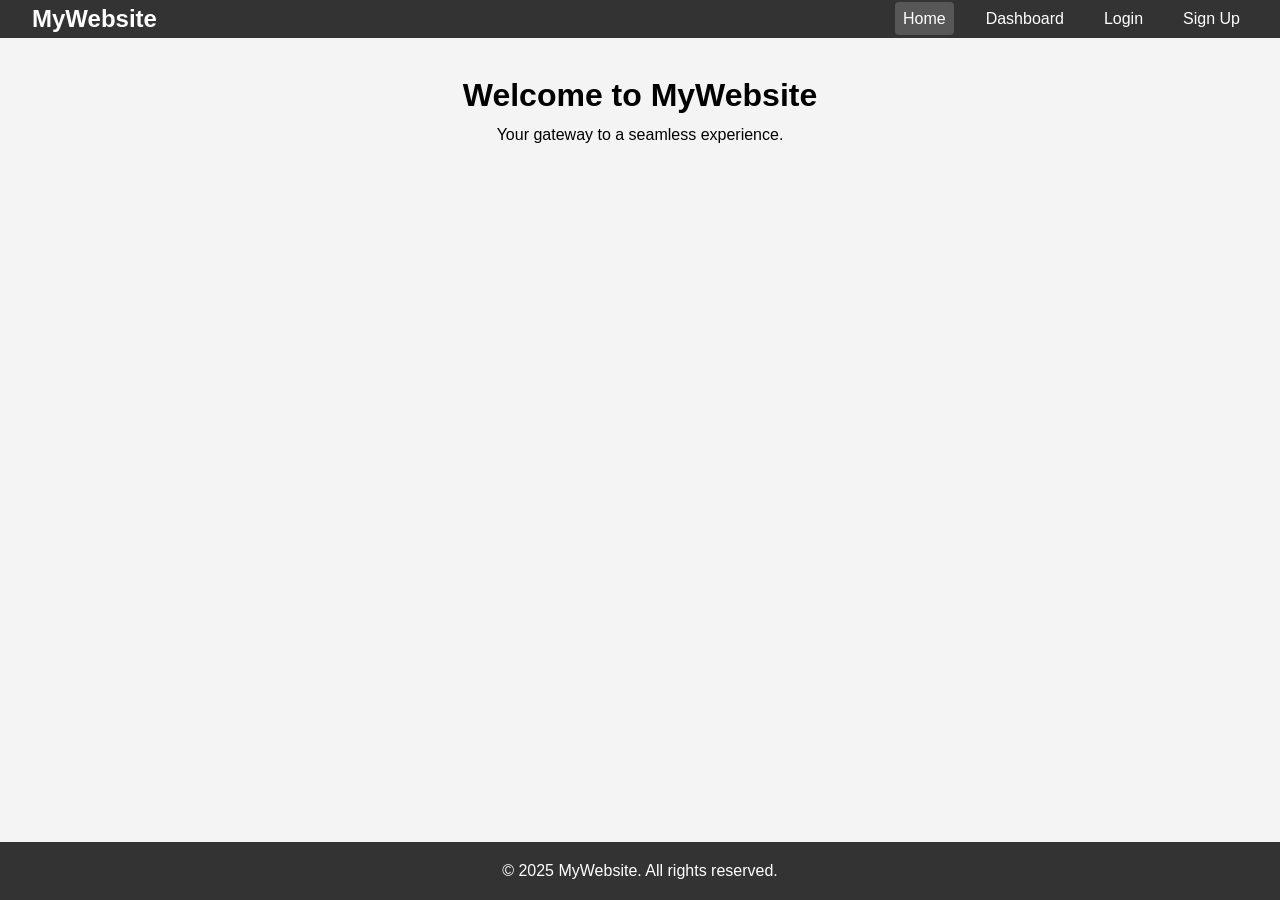
<file: index.html>
<!DOCTYPE html>
<html lang="en">
<head>
  <meta charset="UTF-8" />
  <meta name="viewport" content="width=device-width, initial-scale=1.0"/>
  <title>Home</title>
  <link rel="stylesheet" href="style.css" />
</head>
<body>
  <header>
    <div class="logo">MyWebsite</div>
    <nav>
      <ul>
        <li><a href="index.html" class="active">Home</a></li>
        <li><a href="dashboard.html">Dashboard</a></li>
        <li><a href="login.html">Login</a></li>
        <li><a href="signup.html">Sign Up</a></li>
      </ul>
    </nav>
  </header>

  <main>
    <h1>Welcome to MyWebsite</h1>
    <p>Your gateway to a seamless experience.</p>
  </main>

  <footer>
    &copy; 2025 MyWebsite. All rights reserved.
  </footer>
</body>
</html>
</file>
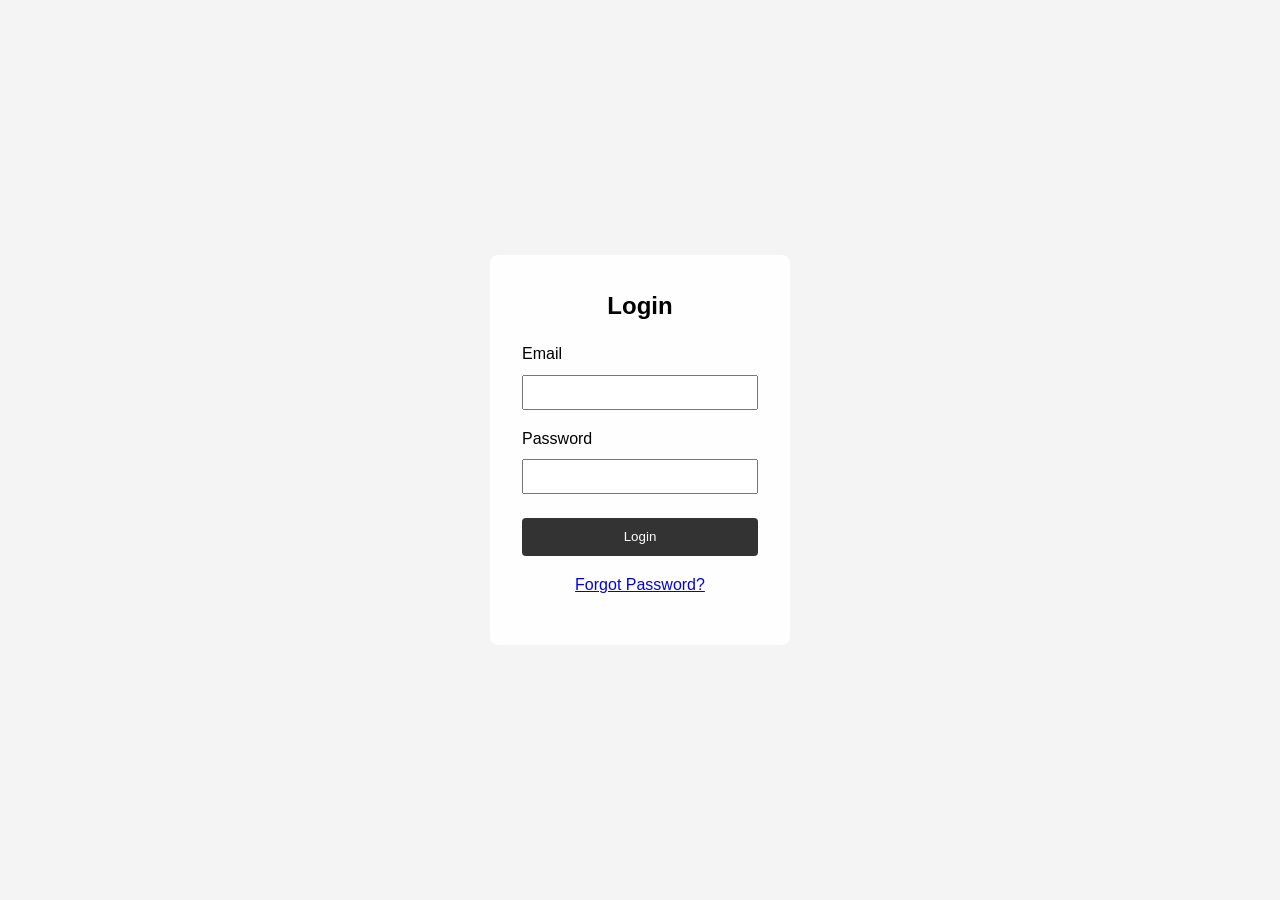
<file: dashboard.html>
<!DOCTYPE html>
<html lang="en">
<head>
  <meta charset="UTF-8" />
  <meta name="viewport" content="width=device-width, initial-scale=1" />
  <title>Crypto Dashboard</title>
  <link href="https://cdn.jsdelivr.net/npm/bootstrap@5.3.3/dist/css/bootstrap.min.css" rel="stylesheet" />
  <link rel="stylesheet" href="https://cdnjs.cloudflare.com/ajax/libs/font-awesome/6.5.0/css/all.min.css" />
  <style>
    body {
      margin: 0;
      background-color: #0d0d0d;
      color: #fff;
      font-family: 'Segoe UI', sans-serif;
      overflow-x: hidden;
    }

    nav {
      background-color: #111;
      padding: 1rem 2rem;
      display: flex;
      justify-content: space-between;
      align-items: center;
      position: sticky;
      top: 0;
      z-index: 100;
    }

    .logo {
      font-size: 1.5rem;
      font-weight: bold;
      color: #ffcc00;
    }

    .hero {
      background: linear-gradient(to right, #1e1e1e, #2c003e);
      padding: 80px 20px;
      text-align: center;
      color: #fff;
    }

    .hero h1 {
      font-size: 2.5rem;
      font-weight: 700;
      color: #ffcc00;
      animation: glow 2s ease-in-out infinite alternate;
    }

    .hero p {
      font-size: 1.1rem;
      color: #ccc;
    }

    @keyframes glow {
      from {
        text-shadow: 0 0 10px #ffcc00, 0 0 20px #ffcc00;
      }
      to {
        text-shadow: 0 0 20px #ffaa00, 0 0 40px #ffaa00;
      }
    }

    .coin-scroll {
      display: flex;
      overflow-x: auto;
      padding: 20px;
      gap: 20px;
      scroll-snap-type: x mandatory;
    }

    .coin-card {
      min-width: 250px;
      background-color: #1a1a1a;
      border-radius: 10px;
      padding: 20px;
      box-shadow: 0 0 20px rgba(255, 204, 0, 0.1);
      scroll-snap-align: start;
      flex-shrink: 0;
    }

    .coin-card h4 {
      color: #ffcc00;
    }

    .footer {
      background-color: #000;
      padding: 20px;
      color: #aaa;
      text-align: center;
    }

    .logout-btn {
      background-color: #ff4d4d;
      border: none;
      padding: 10px 20px;
      color: white;
      border-radius: 5px;
    }

    .logout-btn:hover {
      background-color: #cc0000;
    }
  </style>
</head>
<body>
  <nav>
    <div class="logo">CryptoDash</div>
    <button class="logout-btn" onclick="logout()">Logout</button>
  </nav>

  <div class="hero">
    <h1><i class="fa-regular fa-circle-user"></i> Welcome, <span id="displayName">User</span></h1>
    <p>Track your favorite cryptocurrencies in real time</p>
  </div>

  <div class="container mt-5">
    <h3 class="text-warning mb-3">Top Coins</h3>
    <div class="coin-scroll" id="coinCards">
      <div class="coin-card">
        <h4><i class="fa-brands fa-bitcoin"></i> Bitcoin (BTC)</h4>
        <p>Loading...</p>
      </div>
      <div class="coin-card">
        <h4><i class="fa-brands fa-ethereum"></i> Ethereum (ETH)</h4>
        <p>Loading...</p>
      </div>
      <div class="coin-card">
        <h4><i class="fa-solid fa-coins"></i> Solana (SOL)</h4>
        <p>Loading...</p>
      </div>
    </div>
  </div>

  <div class="footer">
    <p>&copy; 2025 CryptoDash. All rights reserved.</p>
  </div>

  <script>
    const name = JSON.parse(sessionStorage.getItem("user"));
    if (!name) {
      window.location.href = "login.html";
    } else {
      document.getElementById("displayName").textContent = name.name;
    }

    function logout() {
      sessionStorage.clear();
      window.location.href = "login.html";
    }

    // Fetch live prices from CoinGecko
    fetch("https://api.coingecko.com/api/v3/simple/price?ids=bitcoin,ethereum,solana&vs_currencies=usd")
      .then(res => res.json())
      .then(data => {
        const cards = document.querySelectorAll(".coin-card");
        cards[0].querySelector("p").textContent = `Price: $${data.bitcoin.usd}`;
        cards[1].querySelector("p").textContent = `Price: $${data.ethereum.usd}`;
        cards[2].querySelector("p").textContent = `Price: $${data.solana.usd}`;
      });
  </script>
</body>
</html>
</file>
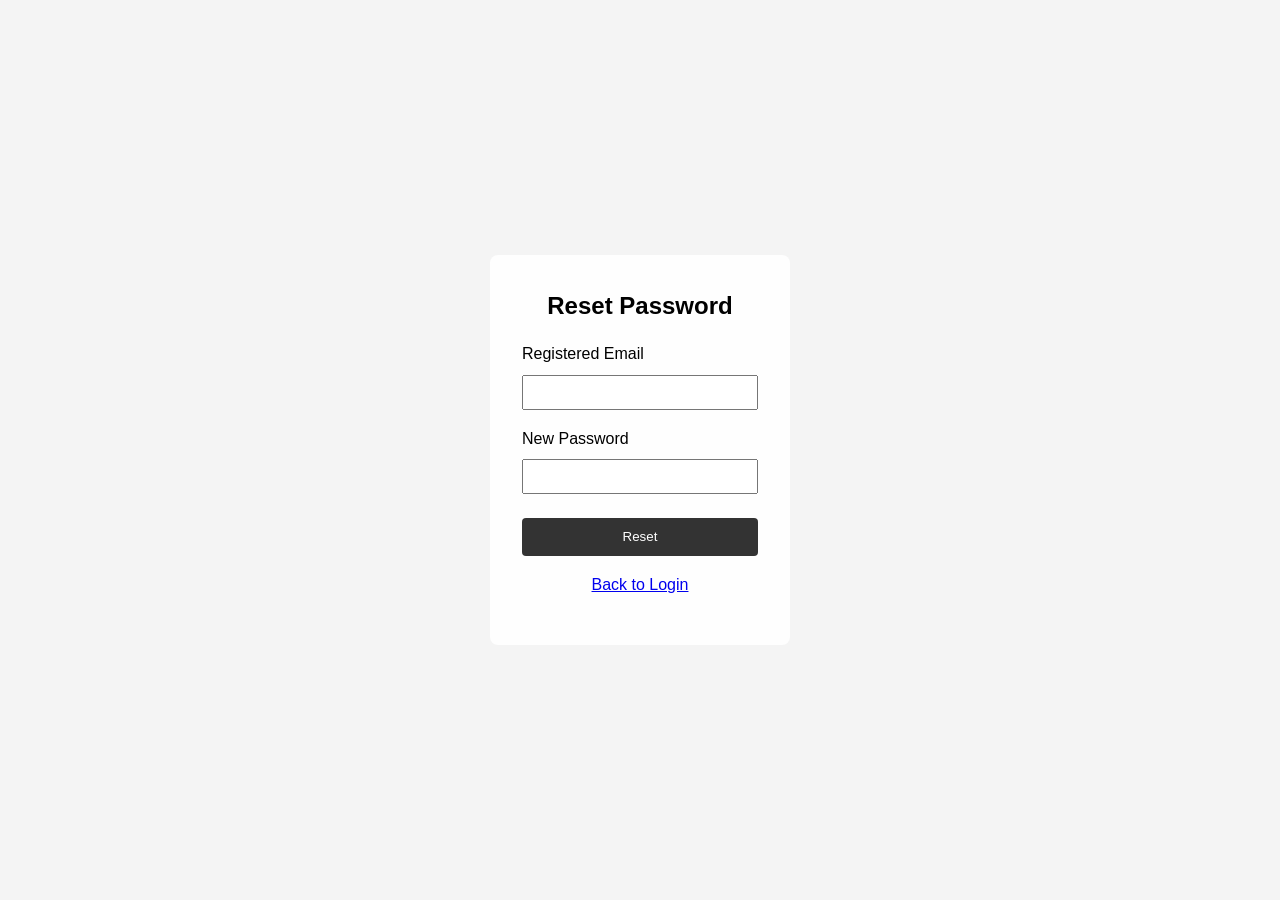
<file: forgot-password.html>
<!DOCTYPE html>
<html lang="en">
<head>
  <meta charset="UTF-8" />
  <meta name="viewport" content="width=device-width, initial-scale=1" />
  <title>Reset Password</title>
  <link rel="stylesheet" href="style.css" />
</head>
<body class="auth-page" style="background-image: url('https://source.unsplash.com/1600x900/?security');">
  <div class="auth-container">
    <h2>Reset Password</h2>
    <form onsubmit="resetPassword(event)">
      <label for="email">Registered Email</label>
      <input type="email" id="email" required />

      <label for="newPassword">New Password</label>
      <input type="password" id="newPassword" required />

      <button type="submit">Reset</button>
      <p><a href="login.html">Back to Login</a></p>
    </form>
    <p id="resetMsg"></p>
  </div>

  <script>
    function resetPassword(event) {
      event.preventDefault();
      const email = document.getElementById("email").value.trim();
      const newPassword = document.getElementById("newPassword").value.trim();
      const msg = document.getElementById("resetMsg");

      const userData = JSON.parse(localStorage.getItem(email));
      if (userData) {
        userData.password = newPassword;
        localStorage.setItem(email, JSON.stringify(userData));
        msg.innerText = "Password updated! Redirecting to login...";
        msg.style.color = "green";
        setTimeout(() => window.location.href = "login.html", 2000);
      } else {
        msg.innerText = "Email not found.";
        msg.style.color = "red";
      }
    }
  </script>
</body>
</html>
</file>
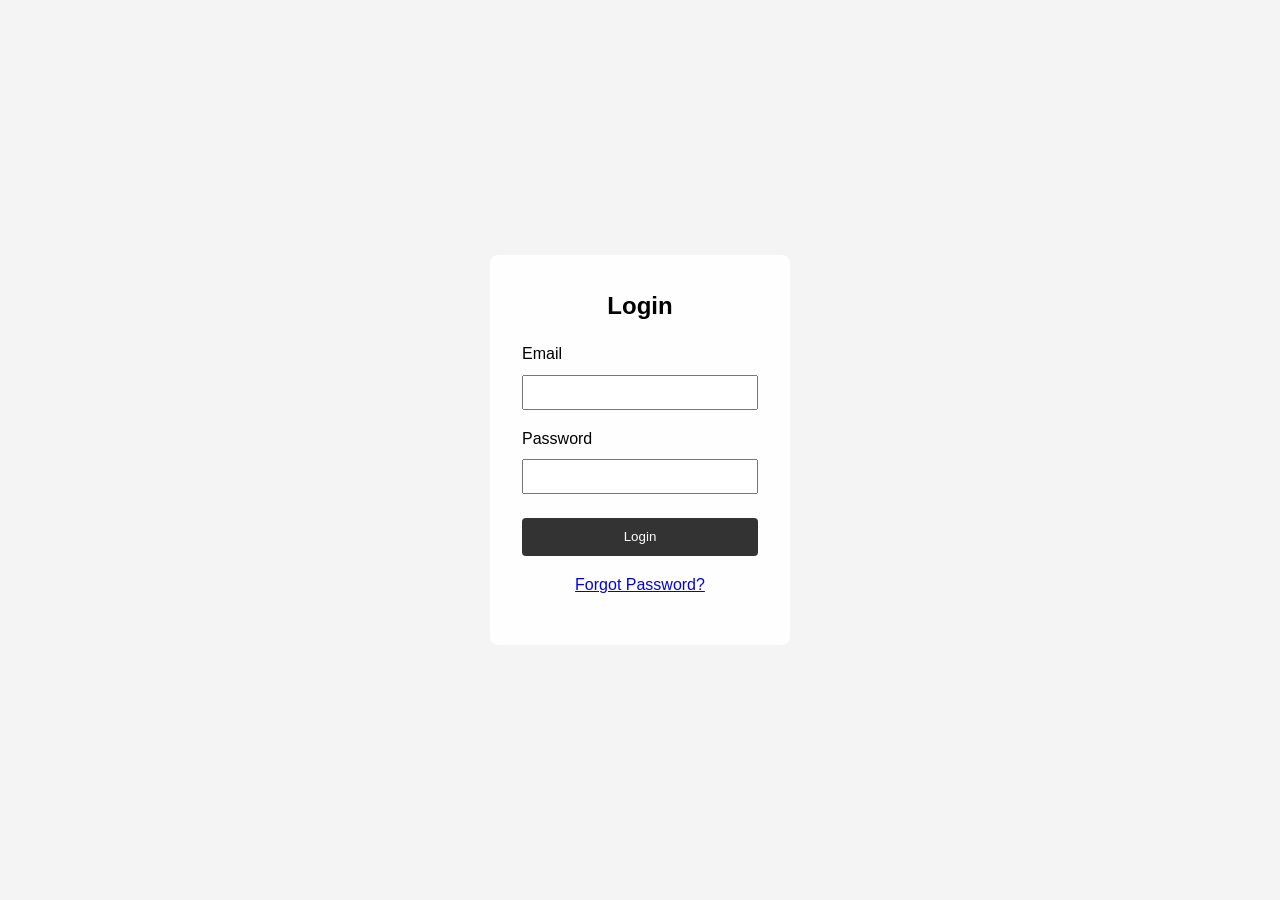
<file: login.html>
<!DOCTYPE html>
<html lang="en">
<head>
  <meta charset="UTF-8" />
  <meta name="viewport" content="width=device-width, initial-scale=1" />
  <title>Login</title>
  <link rel="stylesheet" href="style.css" />
  <style>
  @keyframes spin {
    0% { transform: rotate(0deg); }
    100% { transform: rotate(360deg); }
  }
</style>
</head>
<body class="auth-page" style="background-image: url('https://source.unsplash.com/1600x900/?technology');">
  <div class="auth-container">
    <h2>Login</h2>
    <form onsubmit="loginUser(event)">
      <label for="email">Email</label>
      <input type="email" id="email" required />

      <label for="password">Password</label>
      <input type="password" id="password" required />

      <button type="submit">Login</button>
      <p><a href="forgot-password.html">Forgot Password?</a></p>
    </form>
    <div id="loading" style="display: none; margin-top: 20px; text-align: center;">
  <p style="color: white;">Redirecting to dashboard...</p>
  <div class="spinner" style="border: 4px solid #f3f3f3; border-top: 4px solid #ffcc00; border-radius: 50%; width: 30px; height: 30px; animation: spin 1s linear infinite; margin: auto;"></div>
</div>
    <p id="loginMsg"></p>
  </div>

  <script>
    function loginUser(event) {
      event.preventDefault();
      const email = document.getElementById("email").value.trim();
      const password = document.getElementById("password").value.trim();
      const msg = document.getElementById("loginMsg");

      const us
</file>
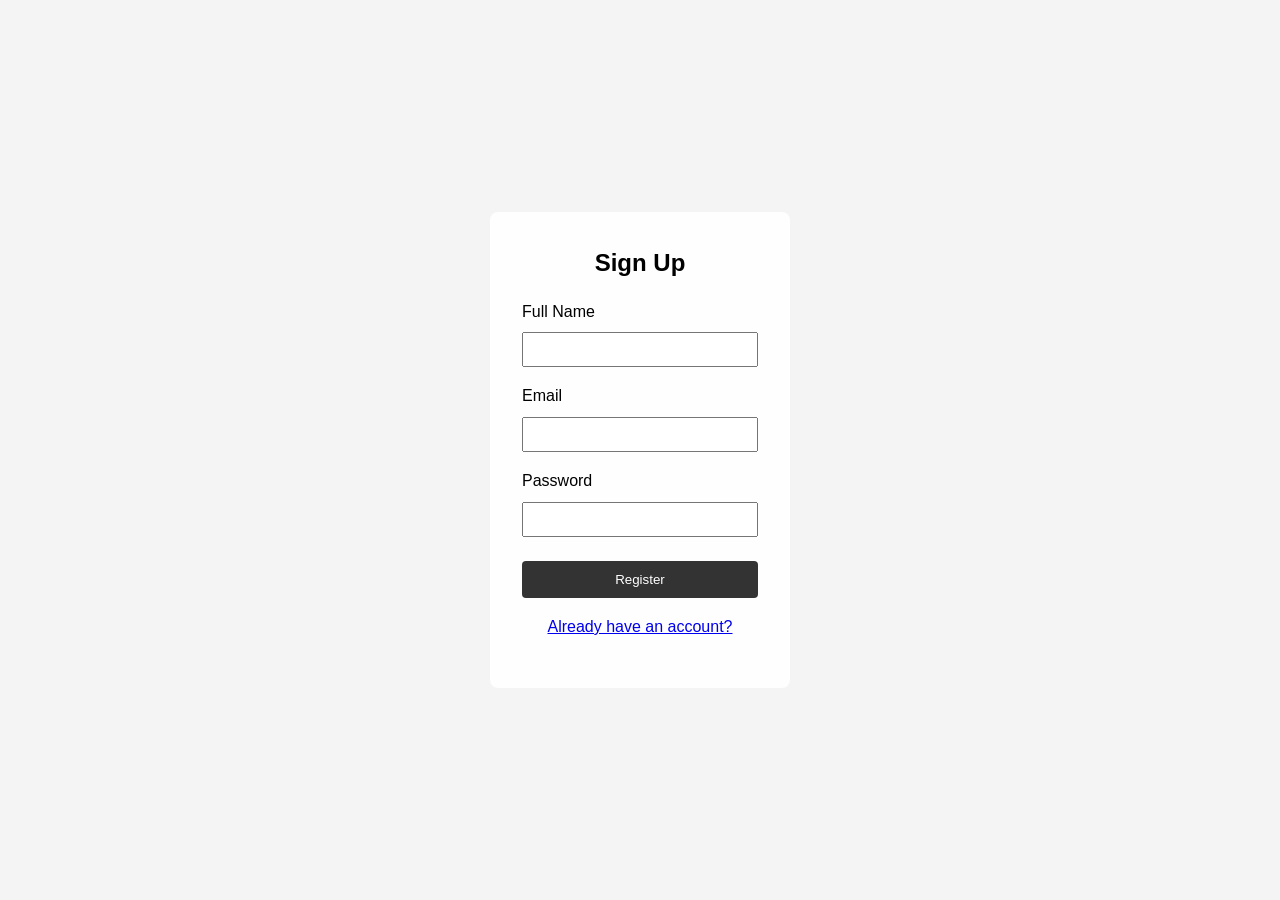
<file: signup.html>
<!DOCTYPE html>
<html lang="en">
<head>
  <meta charset="UTF-8" />
  <meta name="viewport" content="width=device-width, initial-scale=1" />
  <title>Sign Up</title>
  <link rel="stylesheet" href="style.css" />
</head>
<body class="auth-page" style="background-image: url('https://source.unsplash.com/1600x900/?signup');">
  <div class="auth-container">
    <h2>Sign Up</h2>
    <form onsubmit="signUpUser(event)">
      <label for="name">Full Name</label>
      <input type="text" id="name" required />

      <label for="email">Email</label>
      <input type="email" id="email" required />

      <label for="password">Password</label>
      <input type="password" id="password" required />

      <button type="submit">Register</button>
      <p><a href="login.html">Already have an account?</a></p>
    </form>
    <p id="signupMsg"></p>
  </div>

  <script>
    function signUpUser(event) {
      event.preventDefault();
      const name = document.getElementById("name").value.trim();
      const email = document.getElementById("email").value.trim();
      const password = document.getElementById("password").value.trim();
      const msg = document.getElementById("signupMsg");

      if (localStorage.getItem(email)) {
        msg.innerText = "Account already exists.";
        msg.style.color = "red";
        return;
      }

      localStorage.setItem(email, JSON.stringify({ name, password }));
      msg.innerText = "Account created! Redirecting to login...";
      msg.style.color = "green";
      setTimeout(() => window.location.href = "login.html", 2000);
    }
  </script>
</body>
</html>
</file>
<file: style.css>
/* Reset and base styles */
* {
  margin: 0;
  padding: 0;
  box-sizing: border-box;
}

body {
  font-family: Arial, sans-serif;
  line-height: 1.6;
  background-color: #f4f4f4;
}

/* Header and Navigation */
header {
  background-color: #333;
  color: #fff;
  padding: 1rem 0;
  display: flex;
  justify-content: space-between;
  align-items: center;
  padding: 0 2rem;
}

.logo {
  font-size: 1.5rem;
  font-weight: bold;
}

nav ul {
  list-style: none;
  display: flex;
}

nav ul li {
  margin-left: 1.5rem;
}

nav ul li a {
  color: #fff;
  text-decoration: none;
  padding: 0.5rem;
}

nav ul li a.active,
nav ul li a:hover {
  background-color: #575757;
  border-radius: 4px;
}

/* Main Content */
main {
  padding: 2rem;
  text-align: center;
}

/* Footer */
footer {
  background-color: #333;
  color: #fff;
  text-align: center;
  padding: 1rem;
  position: fixed;
  bottom: 0;
  width: 100%;
}

/* Authentication Pages */
.auth-page {
  background-size: cover;
  background-position: center;
  height: 100vh;
  display: flex;
  justify-content: center;
  align-items: center;
}

.auth-container {
  background-color: rgba(255, 255, 255, 0.9);
  padding: 2rem;
  border-radius: 8px;
  width: 300px;
}

.auth-container h2 {
  margin-bottom: 1rem;
  text-align: center;
}

.auth-container label {
  display: block;
  margin-top: 1rem;
}

.auth-container input {
  width: 100%;
  padding: 0.5rem;
  margin-top: 0.5rem;
}

.auth-container button {
  width: 100%;
  padding: 0.7rem;
  margin-top: 1.5rem;
  background-color: #333;
  color: #fff;
  border: none;
  border-radius: 4px;
}

.auth-container button:hover {
  background-color: #575757;
}

.auth-container p {
  text-align: center;
  margin-top: 1rem;
}
</file>
